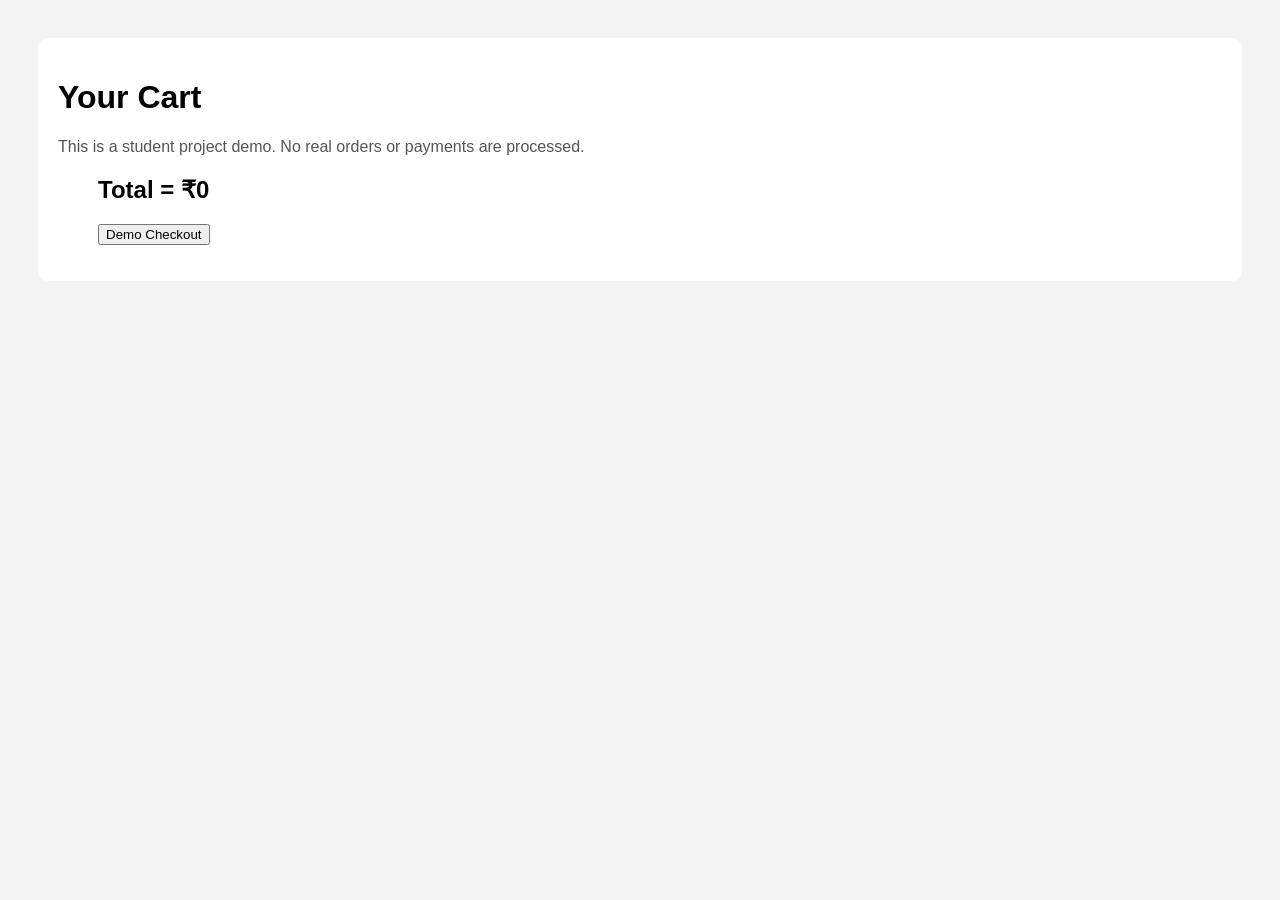
<file: cart.html>
<!DOCTYPE html>
<html lang="en">

<head>

<meta charset="UTF-8">
<meta name="viewport"
content="width=device-width, initial-scale=1.0">

<title>Cart</title>

<style>

body{

    font-family:Arial;
    background:#f3f3f3;
    padding:30px;

}

.cart-box{

    background:white;
    padding:20px;
    border-radius:10px;

}

li{

    margin-top:10px;
    font-size:20px;

}

</style>

</head>

<body>

<div class="cart-box">

<h1>Your Cart</h1>

<p style="color: #555;">
    This is a student project demo. No real orders or payments are processed.
</p>

<ul id="cartList"></ul>

</div>

<script>

let products =
JSON.parse(localStorage.getItem("cartProducts"))
|| [];

let cartList =
document.getElementById("cartList");


    let total = 0;

    products.forEach(function(item,index){

        total += item.price * item.quantity;

        cartList.innerHTML += `

        <div class="cart-item">

            <h3>

            ${item.name} - ₹${item.price}

            </h3>

            <div>

            <button onclick="decreaseQty(${index})">
            -
            </button>

            <span>

            ${item.quantity}

            </span>

            <button onclick="increaseQty(${index})">
            +
            </button>

            </div>


            <button onclick="removeItem(${index})">
                Remove
            </button>

        </div>

        `;

    });

    cartList.innerHTML += `

    <h2 style="margin-top:20px;">

    Total = ₹${total}

    </h2>

    <button id="checkout-btn"
    onclick="checkout()">

    Demo Checkout

    </button>

    `;

    function removeItem(index){

        products.splice(index,1);

        localStorage.setItem(
            "cartProducts",
            JSON.stringify(products)
        );

        localStorage.setItem(
            "cartCount",
            products.length
        );

        location.reload();

    }
    function increaseQty(index){

    products[index].quantity++;

    localStorage.setItem(
        "cartProducts",
        JSON.stringify(products)
    );

    location.reload();

    }

    function decreaseQty(index){

        if(products[index].quantity > 1){

            products[index].quantity--;

        }
        else{

            products.splice(index,1);

        }

        localStorage.setItem(
            "cartProducts",
            JSON.stringify(products)
        );

        localStorage.setItem(
            "cartCount",
            products.length
        );

        location.reload();

    }

    function checkout(){

    alert("Demo order placed successfully. No real payment is processed.");

}

</script>

</body>
</html>
</file>
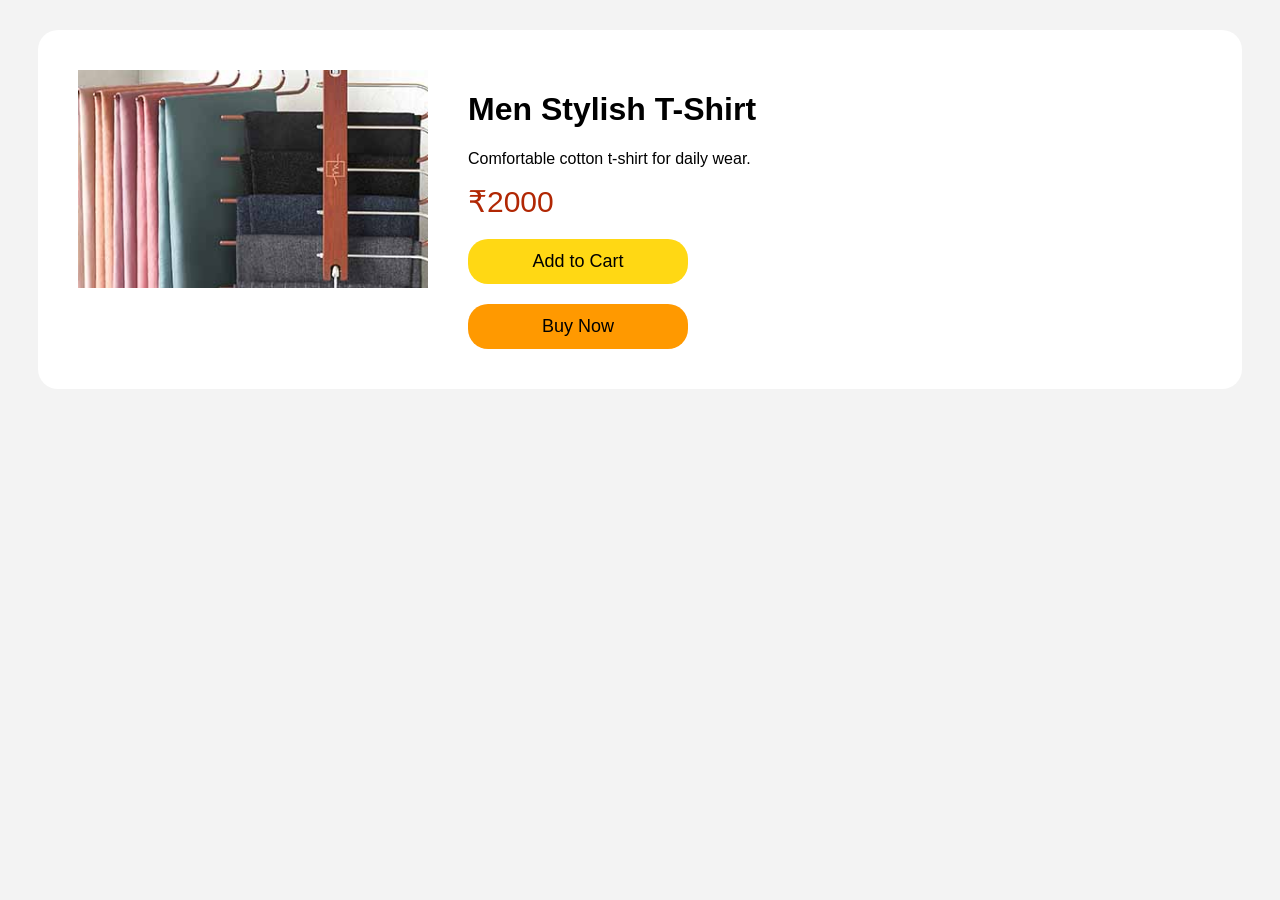
<file: clothes.html>
<!DOCTYPE html>
<html lang="en">

<head>

<title>Clothes</title>

<style>

body{
    font-family:Arial;
    background:#f3f3f3;
}

.product-container{
    display:flex;
    gap:40px;
    padding:40px;
    background:white;
    margin:30px;
    border-radius:20px;
}

.product-image img{
    width:350px;
}

.price{
    color:#b12704;
    font-size:30px;
}

button{
    height:45px;
    width:220px;
    margin-top:20px;
    border:none;
    border-radius:20px;
    font-size:18px;
}

.cart-btn{
    background:#ffd814;
}

.buy-btn{
    background:#ff9900;
}

.cart-btn,
.buy-btn{

    transition:0.3s;

}

.cart-btn:hover,
.buy-btn:hover{

    transform:scale(1.05);

}

</style>

</head>

<body>

<div class="product-container">

<div class="product-image">

<img src="box1_image.jpg">

</div>

<div>

<h1>Men Stylish T-Shirt</h1>

<p>
Comfortable cotton t-shirt for daily wear.
</p>

<div class="price">
₹2000
</div>

<button class="cart-btn">
Add to Cart
</button>

<br>

<button class="buy-btn">
Buy Now
</button>

</div>

</div>

</body>
</html>
</file>
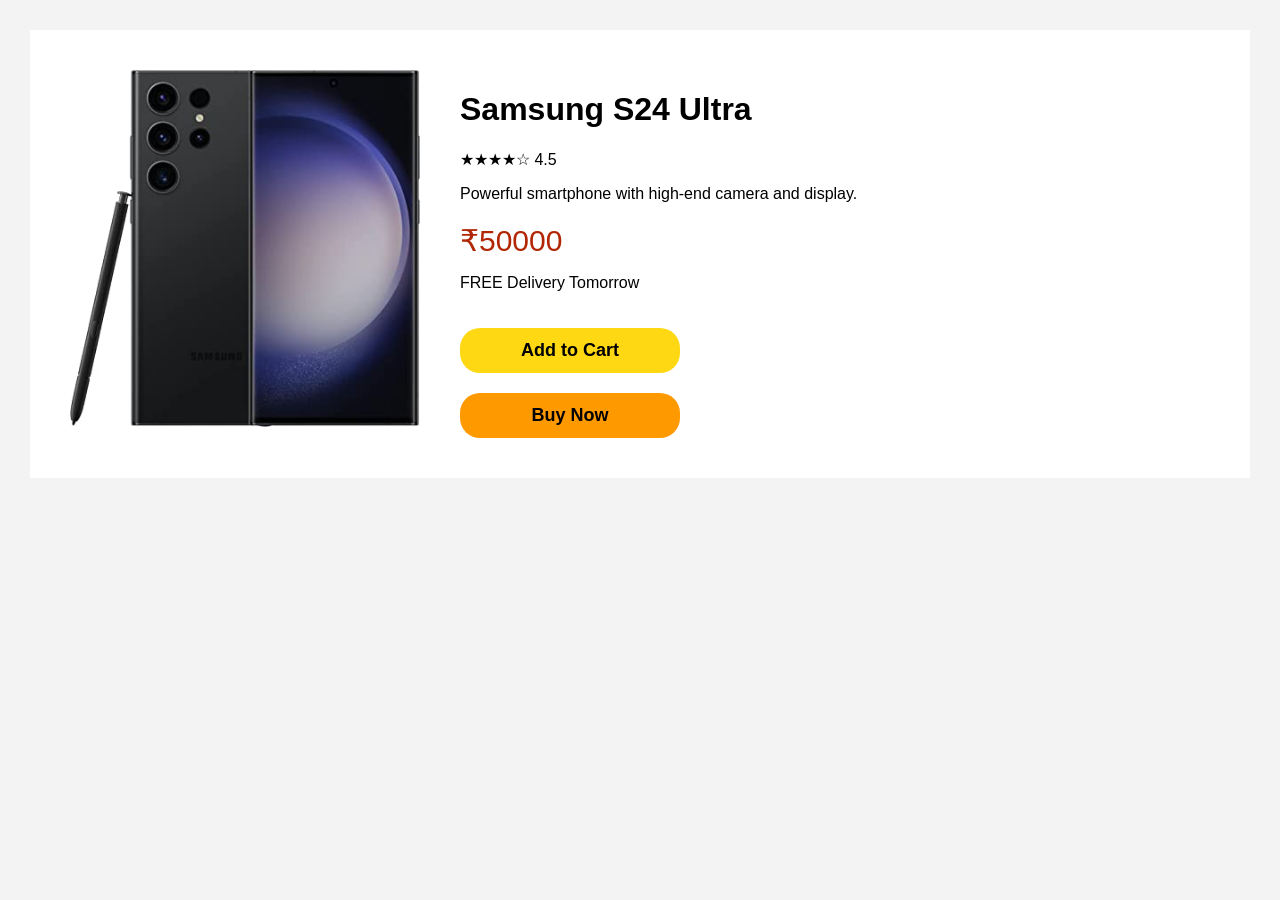
<file: electronics.html>
<!DOCTYPE html>
<html lang="en">

<head>

<meta charset="UTF-8">
<meta name="viewport"
content="width=device-width, initial-scale=1.0">

<title>Product Page</title>

<style>

body{

    font-family:Arial;
    background:#f3f3f3;
    margin:0;

}

.product-container{

    display:flex;
    gap:40px;
    padding:40px;
    background:white;
    margin:30px;

}

.product-image img{

    width:350px;

}

.product-details{

    max-width:500px;

}

.price{

    font-size:30px;
    color:#b12704;
    margin-top:20px;

}

button{

    height:45px;
    width:220px;
    margin-top:20px;
    border:none;
    border-radius:20px;
    font-size:18px;
    cursor:pointer;
    font-weight:bold;

}

.cart-btn{

    background:#ffd814;

}

.buy-btn{

    background:#ff9900;

}

.cart-btn,
.buy-btn{

    transition:0.3s;

}

.cart-btn:hover,
.buy-btn:hover{

    transform:scale(1.05);

}

</style>

</head>

<body>

<div class="product-container">

    <div class="product-image">

        <img src="box4_image.jpg">

    </div>

    <div class="product-details">

        <h1>

        Samsung S24 Ultra

        </h1>
        <div class="rating">

        ★★★★☆ 4.5

        </div>

        <p>

        Powerful smartphone with
        high-end camera and display.

        </p>
        

        <div class="price">

        ₹50000

        </div>
        <p class="delivery">

        FREE Delivery Tomorrow

        </p>

        <button class="cart-btn">

        Add to Cart

        </button>

        <br>

        <button class="buy-btn">

        Buy Now

        </button>

    </div>

</div>

</body>

</html>
</file>
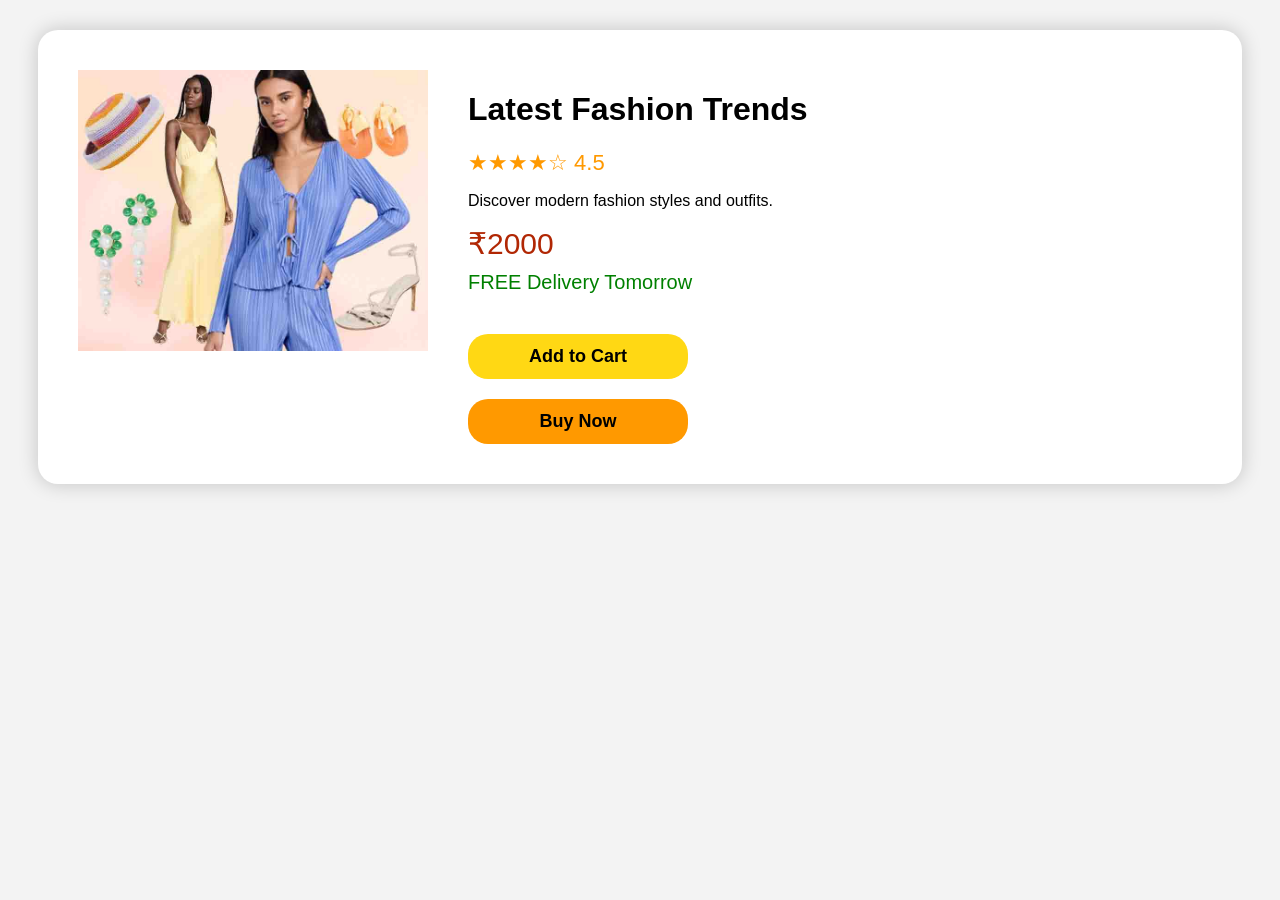
<file: fashion.html>
<!DOCTYPE html>
<html lang="en">

<head>

<title>Fashion</title>

<style>

body{
    font-family:Arial;
    background:#f3f3f3;
}

.product-container{
    display:flex;
    gap:40px;
    padding:40px;
    background:white;
    margin:30px;
    border-radius:20px;
    box-shadow:0 0 20px rgba(0,0,0,0.2);
}

.product-image img{
    width:350px;
}

.price{
    color:#b12704;
    font-size:30px;
    margin-top:15px;
}

.rating{
    color:#ff9900;
    font-size:22px;
}

.delivery{
    color:green;
    font-size:20px;
    margin-top:10px;
}

button{
    height:45px;
    width:220px;
    margin-top:20px;
    border:none;
    border-radius:20px;
    font-size:18px;
    cursor:pointer;
    font-weight:bold;
}

.cart-btn{
    background:#ffd814;
}

.buy-btn{
    background:#ff9900;
}

.cart-btn,
.buy-btn{

    transition:0.3s;

}

.cart-btn:hover,
.buy-btn:hover{

    transform:scale(1.05);
}    

</style>

</head>

<body>

<div class="product-container">

<div class="product-image">

<img src="box8_image.jpg">

</div>

<div>

<h1>Latest Fashion Trends</h1>

<div class="rating">
★★★★☆ 4.5
</div>

<p>
Discover modern fashion styles and outfits.
</p>

<div class="price">
₹2000
</div>

<p class="delivery">
FREE Delivery Tomorrow
</p>

<button class="cart-btn">
Add to Cart
</button>

<br>

<button class="buy-btn">
Buy Now
</button>

</div>

</div>

</body>
</html>
</file>
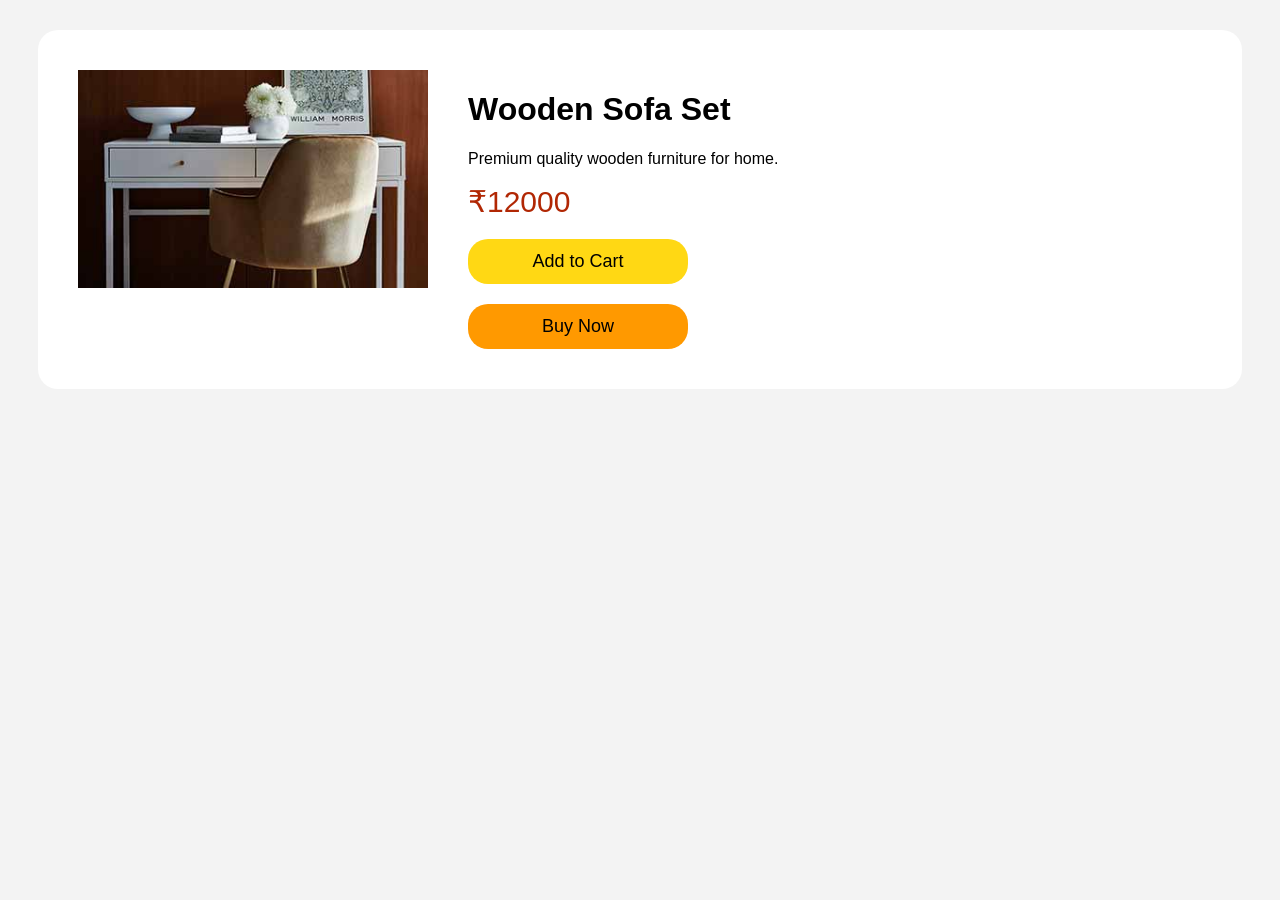
<file: furniture.html>
<!DOCTYPE html>
<html lang="en">

<head>

<title>Furniture</title>

<style>

body{
    font-family:Arial;
    background:#f3f3f3;
}

.product-container{
    display:flex;
    gap:40px;
    padding:40px;
    background:white;
    margin:30px;
    border-radius:20px;
}

.product-image img{
    width:350px;
}

.price{
    color:#b12704;
    font-size:30px;
}

button{
    height:45px;
    width:220px;
    margin-top:20px;
    border:none;
    border-radius:20px;
    font-size:18px;
}

.cart-btn{
    background:#ffd814;
}

.buy-btn{
    background:#ff9900;
}

.cart-btn,
.buy-btn{

    transition:0.3s;

}

.cart-btn:hover,
.buy-btn:hover{

    transform:scale(1.05);

}

</style>

</head>

<body>

<div class="product-container">

<div class="product-image">

<img src="box3_image.jpg">

</div>

<div>

<h1>Wooden Sofa Set</h1>

<p>
Premium quality wooden furniture for home.
</p>

<div class="price">
₹12000
</div>

<button class="cart-btn">
Add to Cart
</button>

<br>

<button class="buy-btn">
Buy Now
</button>

</div>

</div>

</body>
</html>
</file>
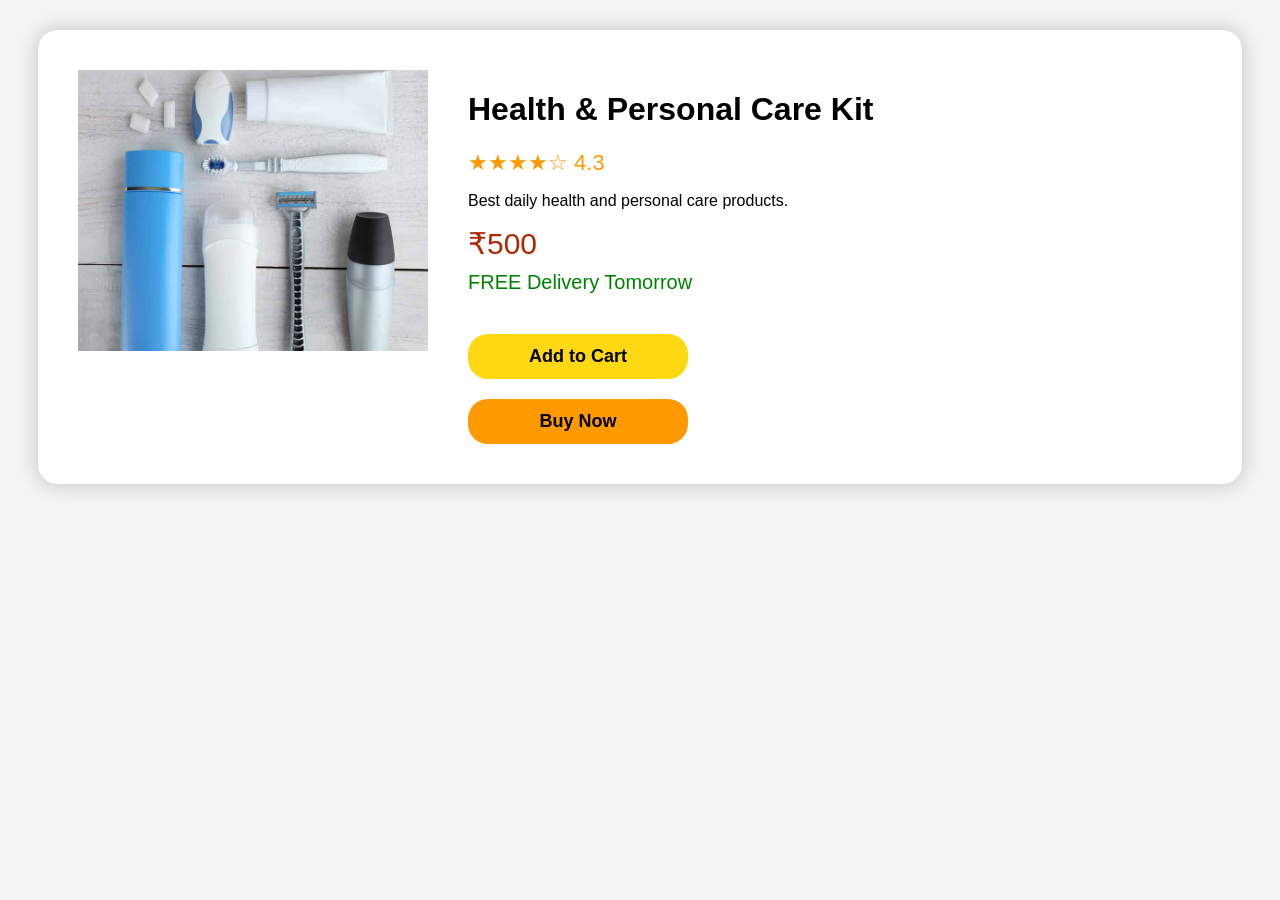
<file: healthcare.html>
<!DOCTYPE html>
<html lang="en">

<head>

<title>Health Care</title>

<style>

body{
    font-family:Arial;
    background:#f3f3f3;
}

.product-container{
    display:flex;
    gap:40px;
    padding:40px;
    background:white;
    margin:30px;
    border-radius:20px;
    box-shadow:0 0 20px rgba(0,0,0,0.2);
}

.product-image img{
    width:350px;
}

.price{
    color:#b12704;
    font-size:30px;
    margin-top:15px;
}

.rating{
    color:#ff9900;
    font-size:22px;
}

.delivery{
    color:green;
    font-size:20px;
    margin-top:10px;
}

button{
    height:45px;
    width:220px;
    margin-top:20px;
    border:none;
    border-radius:20px;
    font-size:18px;
    cursor:pointer;
    font-weight:bold;
}

.cart-btn{
    background:#ffd814;
}

.buy-btn{
    background:#ff9900;
}

.cart-btn,
.buy-btn{

    transition:0.3s;

}

.cart-btn:hover,
.buy-btn:hover{

    transform:scale(1.05);

}

</style>

</head>

<body>

<div class="product-container">

<div class="product-image">

<img src="box2_image.jpg">

</div>

<div>

<h1>Health & Personal Care Kit</h1>

<div class="rating">
★★★★☆ 4.3
</div>

<p>
Best daily health and personal care products.
</p>

<div class="price">
₹500
</div>

<p class="delivery">
FREE Delivery Tomorrow
</p>

<button class="cart-btn">
Add to Cart
</button>

<br>

<button class="buy-btn">
Buy Now
</button>

</div>

</div>

</body>
</html>
</file>
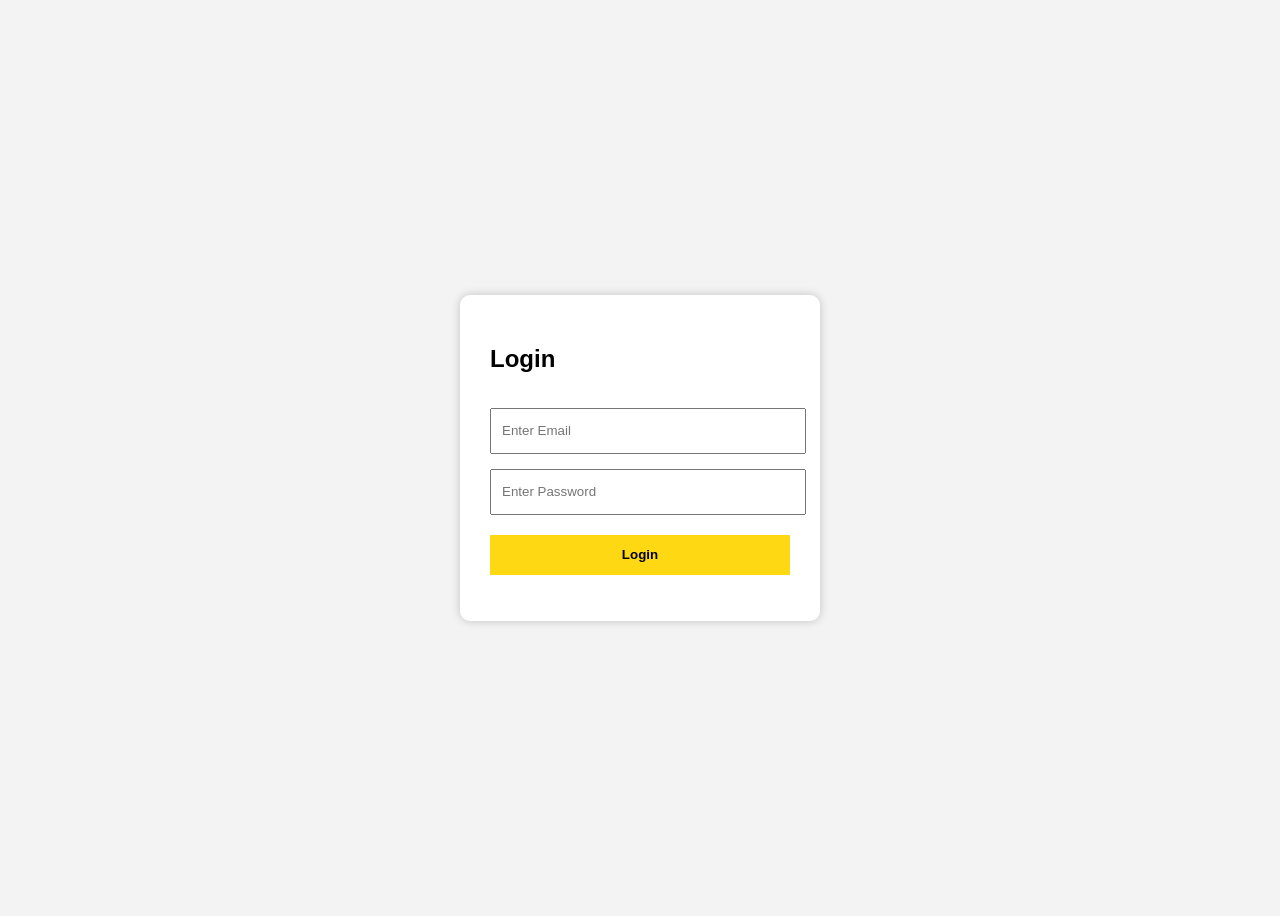
<file: login.html>
<!DOCTYPE html>
<html lang="en">

<head>

<meta charset="UTF-8">
<meta name="viewport"
content="width=device-width, initial-scale=1.0">

<title>Login</title>

<style>

body{

    display:flex;
    justify-content:center;
    align-items:center;
    height:100vh;
    background:#f3f3f3;
    font-family:Arial;

}

.login-box{

    background:white;
    padding:30px;
    width:300px;
    border-radius:10px;
    box-shadow:0 0 10px rgba(0,0,0,0.2);

}

input{

    width:100%;
    height:40px;
    margin-top:15px;
    padding-left:10px;

}

button{

    width:100%;
    height:40px;
    margin-top:20px;
    background:#ffd814;
    border:none;
    cursor:pointer;
    font-weight:bold;

}

</style>

</head>

<body>

<div class="login-box">

<h2>Login</h2>

<input type="email"
placeholder="Enter Email">

<input type="password"
placeholder="Enter Password">

<button onclick="login()">
    Login
</button>

<p id="message"></p>

</div>

<script>

function login(){

    let email =
    document.querySelector("input[type='email']").value;

    let password =
    document.querySelector("input[type='password']").value;

    if(email === "" || password === ""){

        document.getElementById("message")
        .innerText =
        "Please fill all fields";

    }
    else{

        localStorage.setItem("amazonUser", email);

        document.getElementById("message")
        .innerText =
        "Login Successful";

        setTimeout(function(){

            window.location.href =
            "index.html";

        },2000);

    }

}

</script>
</body>
</html>
</file>
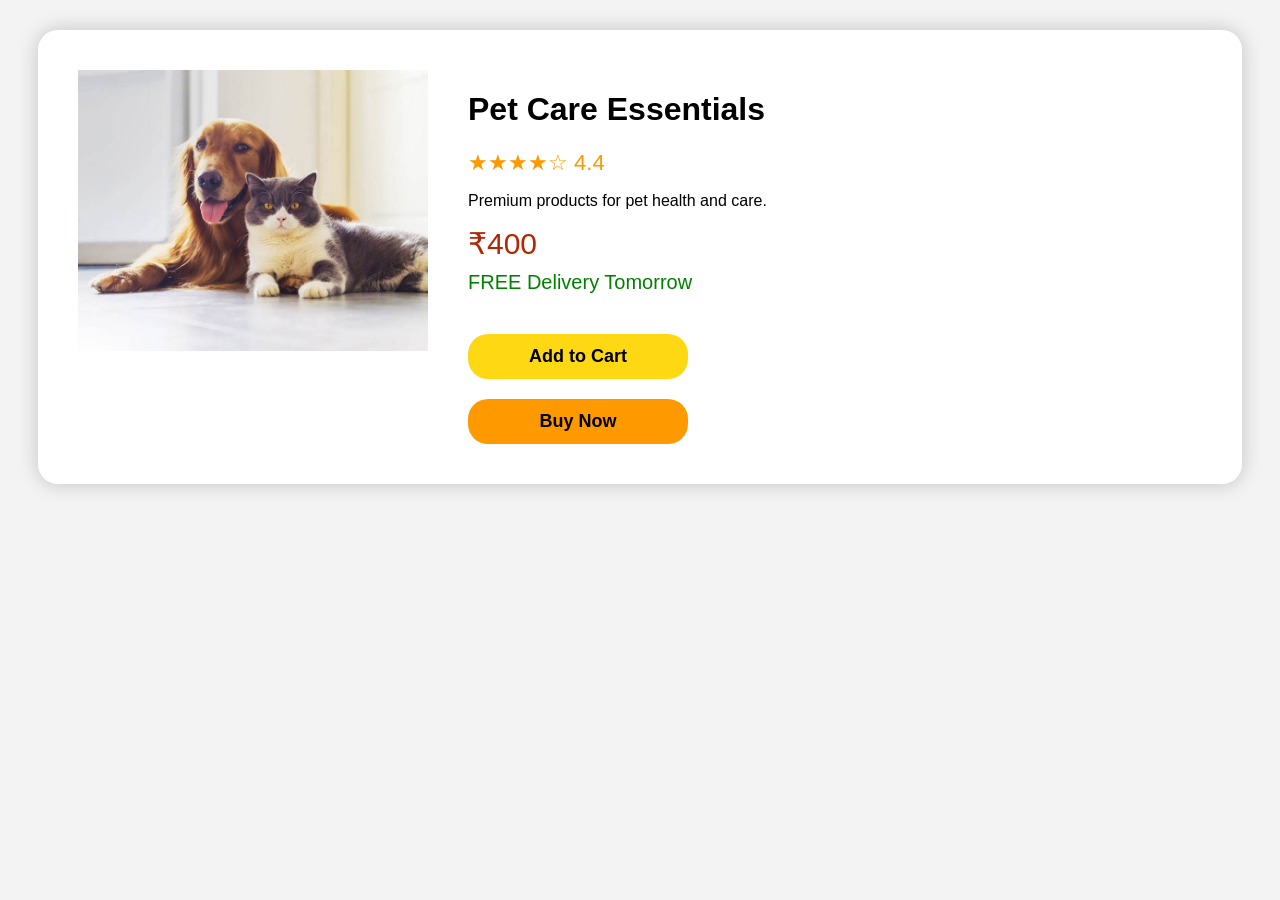
<file: petcare.html>
<!DOCTYPE html>
<html lang="en">

<head>

<title>Pet Care</title>

<style>

body{
    font-family:Arial;
    background:#f3f3f3;
}

.product-container{
    display:flex;
    gap:40px;
    padding:40px;
    background:white;
    margin:30px;
    border-radius:20px;
    box-shadow:0 0 20px rgba(0,0,0,0.2);
}

.product-image img{
    width:350px;
}

.price{
    color:#b12704;
    font-size:30px;
    margin-top:15px;
}

.rating{
    color:#ff9900;
    font-size:22px;
}

.delivery{
    color:green;
    font-size:20px;
    margin-top:10px;
}

button{
    height:45px;
    width:220px;
    margin-top:20px;
    border:none;
    border-radius:20px;
    font-size:18px;
    cursor:pointer;
    font-weight:bold;
}

.cart-btn{
    background:#ffd814;
}

.buy-btn{
    background:#ff9900;
}

.cart-btn,
.buy-btn{

    transition:0.3s;

}

.cart-btn:hover,
.buy-btn:hover{

    transform:scale(1.05);

}

</style>

</head>

<body>

<div class="product-container">

<div class="product-image">

<img src="box6_image.jpg">

</div>

<div>

<h1>Pet Care Essentials</h1>

<div class="rating">
★★★★☆ 4.4
</div>

<p>
Premium products for pet health and care.
</p>

<div class="price">
₹400
</div>

<p class="delivery">
FREE Delivery Tomorrow
</p>

<button class="cart-btn">
Add to Cart
</button>

<br>

<button class="buy-btn">
Buy Now
</button>

</div>

</div>

</body>
</html>
</file>
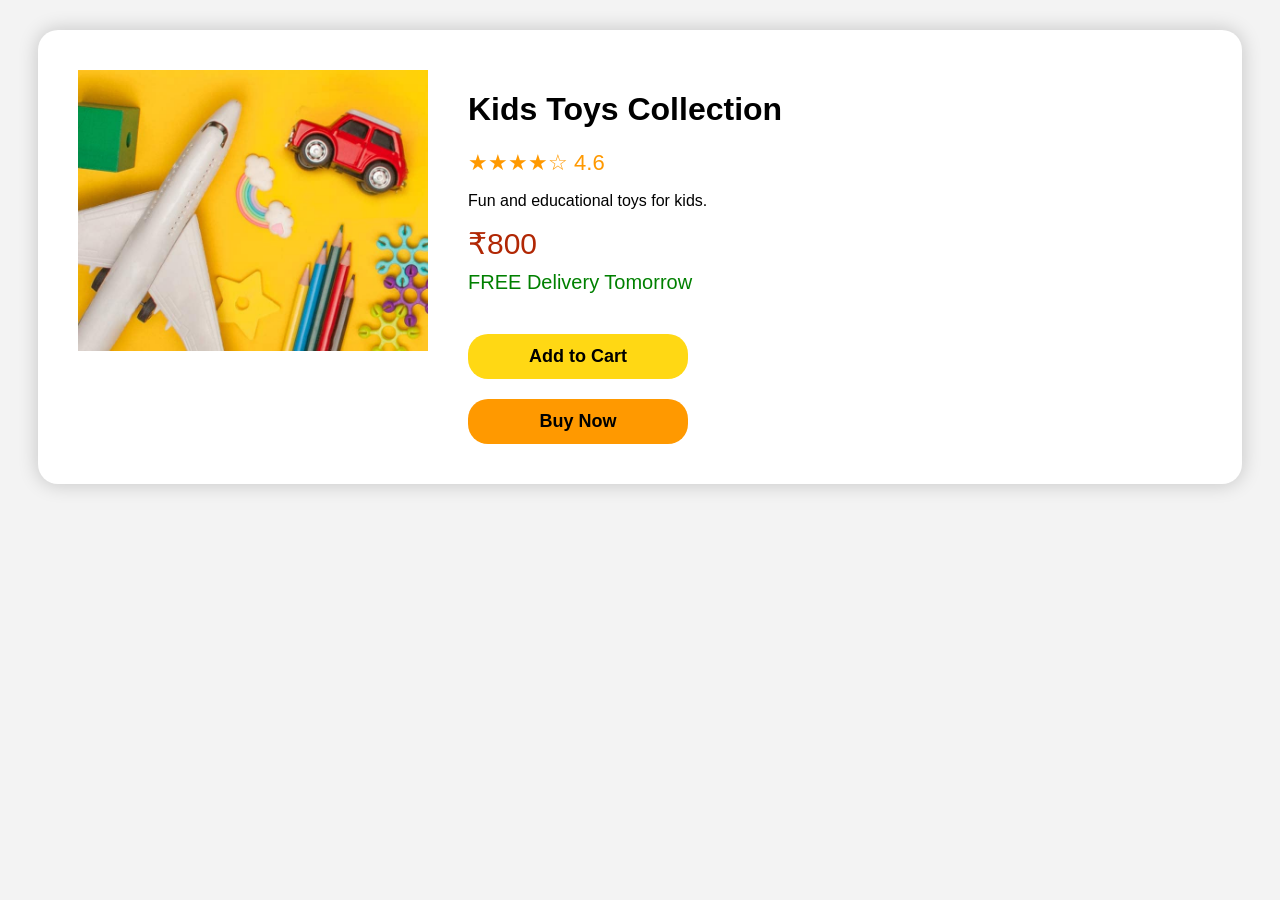
<file: toys.html>
<!DOCTYPE html>
<html lang="en">

<head>

<title>Toys</title>

<style>

body{
    font-family:Arial;
    background:#f3f3f3;
}

.product-container{
    display:flex;
    gap:40px;
    padding:40px;
    background:white;
    margin:30px;
    border-radius:20px;
    box-shadow:0 0 20px rgba(0,0,0,0.2);
}

.product-image img{
    width:350px;
}

.price{
    color:#b12704;
    font-size:30px;
    margin-top:15px;
}

.rating{
    color:#ff9900;
    font-size:22px;
}

.delivery{
    color:green;
    font-size:20px;
    margin-top:10px;
}

button{
    height:45px;
    width:220px;
    margin-top:20px;
    border:none;
    border-radius:20px;
    font-size:18px;
    cursor:pointer;
    font-weight:bold;
}

.cart-btn{
    background:#ffd814;
}

.buy-btn{
    background:#ff9900;
}

.cart-btn,
.buy-btn{

    transition:0.3s;

}

.cart-btn:hover,
.buy-btn:hover{

    transform:scale(1.05);

}

</style>

</head>

<body>

<div class="product-container">

<div class="product-image">

<img src="box7_image.jpg">

</div>

<div>

<h1>Kids Toys Collection</h1>

<div class="rating">
★★★★☆ 4.6
</div>

<p>
Fun and educational toys for kids.
</p>

<div class="price">
₹800
</div>

<p class="delivery">
FREE Delivery Tomorrow
</p>

<button class="cart-btn">
Add to Cart
</button>

<br>

<button class="buy-btn">
Buy Now
</button>

</div>

</div>

</body>
</html>
</file>
